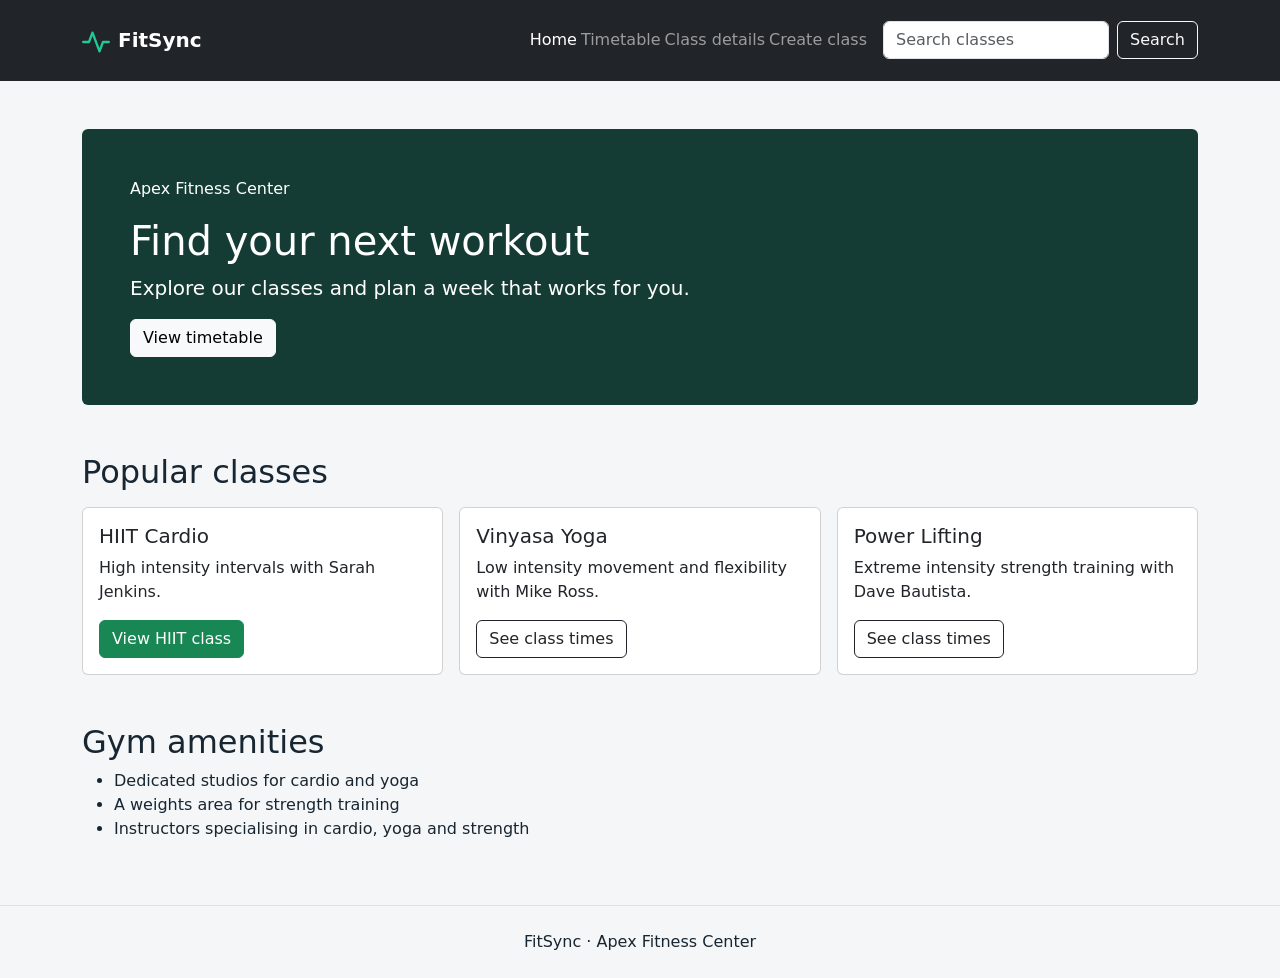
<file: index.html>
<!DOCTYPE html>
<html lang="en">
<head>
  <meta charset="UTF-8">
  <meta name="viewport" content="width=device-width, initial-scale=1.0">
  <title>Home | FitSync</title>
  <link href="https://cdn.jsdelivr.net/npm/bootstrap@5.3.3/dist/css/bootstrap.min.css" rel="stylesheet">
  <link rel="icon" href="logo.svg" type="image/svg+xml">
  <link href="style.css" rel="stylesheet">
</head>
<body>
  <a class="visually-hidden-focusable" href="#main-content">Skip to content</a>
  <header>
    <nav class="navbar navbar-dark bg-dark" aria-label="Main navigation">
      <div class="container site-navbar">
        <a class="navbar-brand fw-bold" href="index.html"><img src="logo.svg" alt="FitSync logo" width="28" height="28" class="me-2 align-middle">FitSync</a>
        <div class="site-nav-content">
          <ul class="navbar-nav site-nav-links">
            <li class="nav-item"><a class="nav-link active" aria-current="page" href="index.html">Home</a></li>
            <li class="nav-item"><a class="nav-link" href="timetable.html">Timetable</a></li>
            <li class="nav-item"><a class="nav-link" href="class-details.html">Class details</a></li>
            <li class="nav-item"><a class="nav-link" href="create-class.html">Create class</a></li>
          </ul>
          <form class="site-search" role="search">
            <label class="visually-hidden" for="site-search-home">Search classes</label>
            <input id="site-search-home" class="form-control" type="search" placeholder="Search classes">
            <button class="btn btn-outline-light" type="submit">Search</button>
          </form>
        </div>
      </div>
    </nav>
  </header>

  <main id="main-content" class="container py-5">
    <section class="hero rounded p-4 p-md-5 mb-5" aria-labelledby="welcome-title">
      <p>Apex Fitness Center</p>
      <h1 id="welcome-title">Find your next workout</h1>
      <p class="lead">Explore our classes and plan a week that works for you.</p>
      <a class="btn btn-light" href="timetable.html">View timetable</a>
    </section>

    <section class="mb-5" aria-labelledby="popular-title">
      <h2 id="popular-title" class="mb-3">Popular classes</h2>
      <div class="row g-3">
        <div class="col-md-4"><article class="card h-100"><div class="card-body"><h3 class="h5">HIIT Cardio</h3><p>High intensity intervals with Sarah Jenkins.</p><a href="class-details.html" class="btn btn-success">View HIIT class</a></div></article></div>
        <div class="col-md-4"><article class="card h-100"><div class="card-body"><h3 class="h5">Vinyasa Yoga</h3><p>Low intensity movement and flexibility with Mike Ross.</p><a href="timetable.html" class="btn btn-outline-dark">See class times</a></div></article></div>
        <div class="col-md-4"><article class="card h-100"><div class="card-body"><h3 class="h5">Power Lifting</h3><p>Extreme intensity strength training with Dave Bautista.</p><a href="timetable.html" class="btn btn-outline-dark">See class times</a></div></article></div>
      </div>
    </section>

    <section aria-labelledby="amenities-title">
      <h2 id="amenities-title">Gym amenities</h2>
      <ul><li>Dedicated studios for cardio and yoga</li><li>A weights area for strength training</li><li>Instructors specialising in cardio, yoga and strength</li></ul>
    </section>
  </main>

  <footer class="border-top py-4 text-center"><p class="mb-0">FitSync &middot; Apex Fitness Center</p></footer>
</body>
</html>
</file>
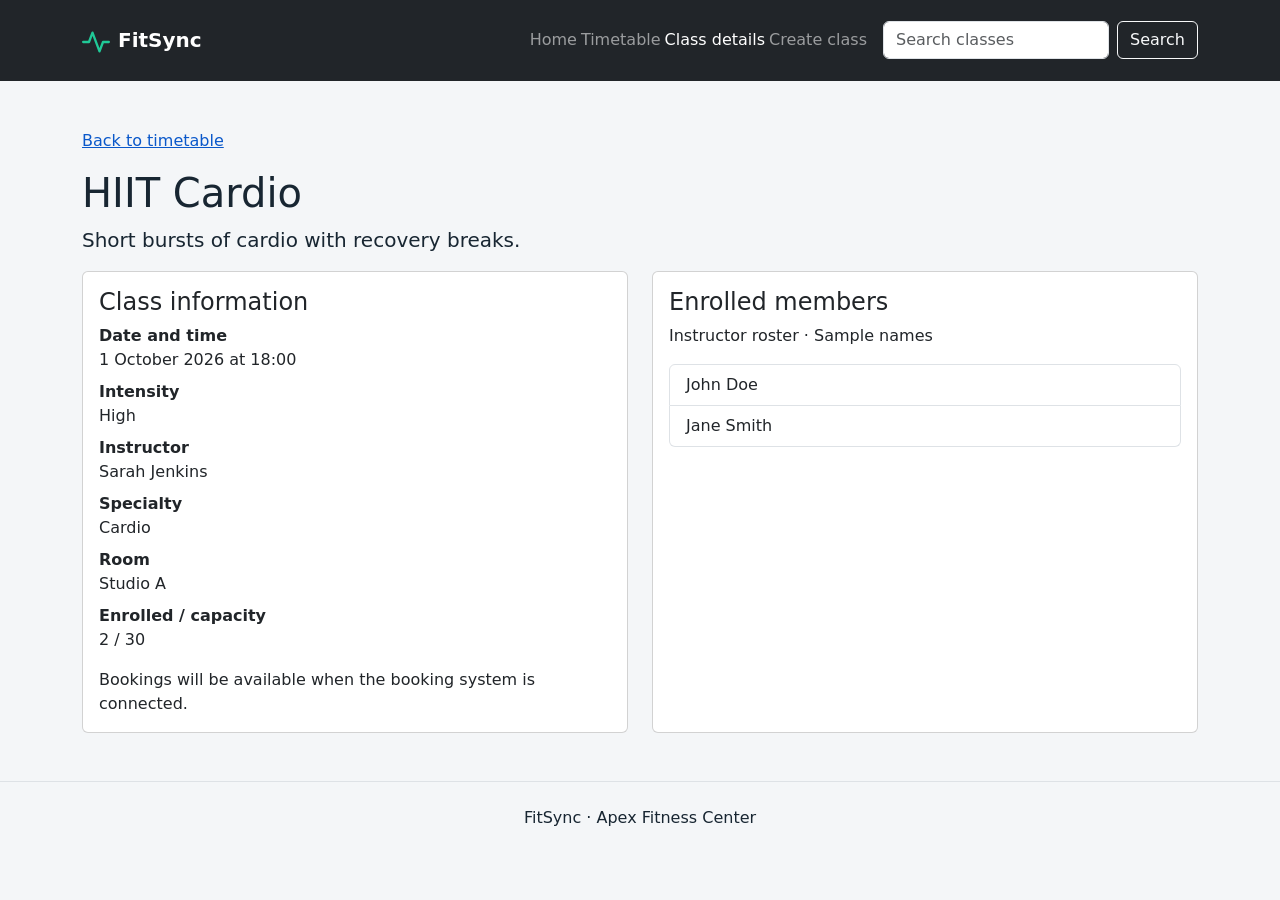
<file: class-details.html>
<!DOCTYPE html>
<html lang="en">
<head>
  <meta charset="UTF-8">
  <meta name="viewport" content="width=device-width, initial-scale=1.0">
  <title>HIIT Cardio | FitSync</title>
  <link href="https://cdn.jsdelivr.net/npm/bootstrap@5.3.3/dist/css/bootstrap.min.css" rel="stylesheet">
  <link rel="icon" href="logo.svg" type="image/svg+xml">
  <link href="style.css" rel="stylesheet">
</head>
<body>
  <a class="visually-hidden-focusable" href="#main-content">Skip to content</a>
  <header>
    <nav class="navbar navbar-dark bg-dark" aria-label="Main navigation">
      <div class="container site-navbar">
        <a class="navbar-brand fw-bold" href="index.html"><img src="logo.svg" alt="FitSync logo" width="28" height="28" class="me-2 align-middle">FitSync</a>
        <div class="site-nav-content">
          <ul class="navbar-nav site-nav-links">
            <li class="nav-item"><a class="nav-link" href="index.html">Home</a></li>
            <li class="nav-item"><a class="nav-link" href="timetable.html">Timetable</a></li>
            <li class="nav-item"><a class="nav-link active" aria-current="page" href="class-details.html">Class details</a></li>
            <li class="nav-item"><a class="nav-link" href="create-class.html">Create class</a></li>
          </ul>
          <form class="site-search" role="search">
            <label class="visually-hidden" for="site-search-details">Search classes</label>
            <input id="site-search-details" class="form-control" type="search" placeholder="Search classes">
            <button class="btn btn-outline-light" type="submit">Search</button>
          </form>
        </div>
      </div>
    </nav>
  </header>

  <main id="main-content" class="container py-5">
    <a href="timetable.html">Back to timetable</a>
    <h1 class="mt-3">HIIT Cardio</h1>
    <p class="lead">Short bursts of cardio with recovery breaks.</p>
    <div class="row g-4">
      <section class="col-md-6" aria-labelledby="information-title"><div class="card h-100"><div class="card-body">
        <h2 id="information-title" class="h4">Class information</h2>
        <dl><dt>Date and time</dt><dd>1 October 2026 at 18:00</dd><dt>Intensity</dt><dd>High</dd><dt>Instructor</dt><dd>Sarah Jenkins</dd><dt>Specialty</dt><dd>Cardio</dd><dt>Room</dt><dd>Studio A</dd><dt>Enrolled / capacity</dt><dd>2 / 30</dd></dl>
        <p class="mb-0">Bookings will be available when the booking system is connected.</p>
      </div></div></section>
      <section class="col-md-6" aria-labelledby="roster-title"><div class="card h-100"><div class="card-body">
        <h2 id="roster-title" class="h4">Enrolled members</h2><p>Instructor roster · Sample names</p><ul class="list-group"><li class="list-group-item">John Doe</li><li class="list-group-item">Jane Smith</li></ul>
      </div></div></section>
    </div>
  </main>
  <footer class="border-top py-4 text-center"><p class="mb-0">FitSync &middot; Apex Fitness Center</p></footer>
</body>
</html>
</file>
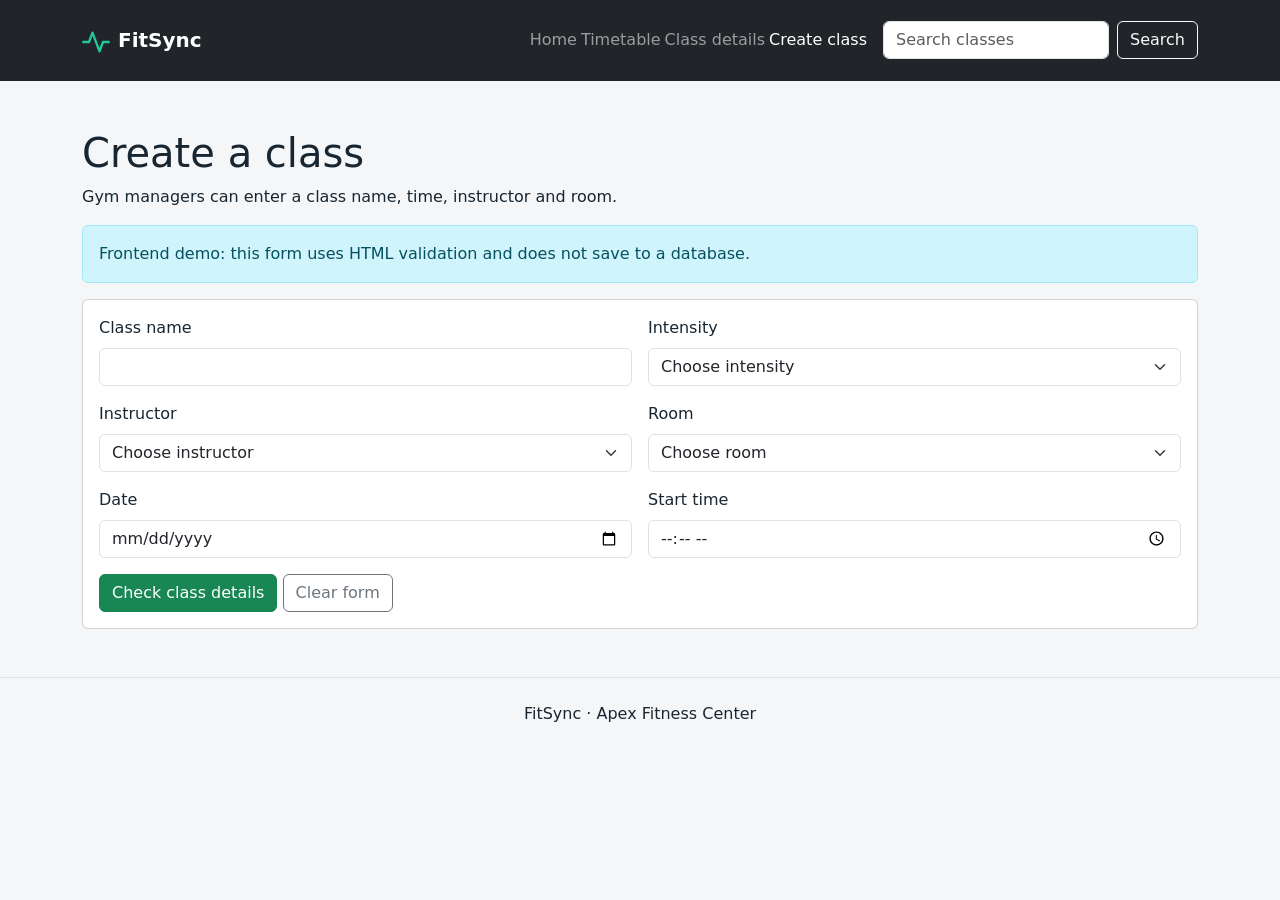
<file: create-class.html>
<!DOCTYPE html>
<html lang="en">
<head>
  <meta charset="UTF-8">
  <meta name="viewport" content="width=device-width, initial-scale=1.0">
  <title>Create class | FitSync</title>
  <link href="https://cdn.jsdelivr.net/npm/bootstrap@5.3.3/dist/css/bootstrap.min.css" rel="stylesheet">
  <link rel="icon" href="logo.svg" type="image/svg+xml">
  <link href="style.css" rel="stylesheet">
</head>
<body>
  <a class="visually-hidden-focusable" href="#main-content">Skip to content</a>
  <header>
    <nav class="navbar navbar-dark bg-dark" aria-label="Main navigation">
      <div class="container site-navbar">
        <a class="navbar-brand fw-bold" href="index.html"><img src="logo.svg" alt="FitSync logo" width="28" height="28" class="me-2 align-middle">FitSync</a>
        <div class="site-nav-content">
          <ul class="navbar-nav site-nav-links">
            <li class="nav-item"><a class="nav-link" href="index.html">Home</a></li>
            <li class="nav-item"><a class="nav-link" href="timetable.html">Timetable</a></li>
            <li class="nav-item"><a class="nav-link" href="class-details.html">Class details</a></li>
            <li class="nav-item"><a class="nav-link active" aria-current="page" href="create-class.html">Create class</a></li>
          </ul>
          <form class="site-search" role="search">
            <label class="visually-hidden" for="site-search-create">Search classes</label>
            <input id="site-search-create" class="form-control" type="search" placeholder="Search classes">
            <button class="btn btn-outline-light" type="submit">Search</button>
          </form>
        </div>
      </div>
    </nav>
  </header>

  <main id="main-content" class="container py-5">
    <h1>Create a class</h1>
    <p>Gym managers can enter a class name, time, instructor and room.</p>
    <p class="alert alert-info">Frontend demo: this form uses HTML validation and does not save to a database.</p>
    <form id="class-form" class="card card-body">
      <div class="row g-3">
        <div class="col-md-6"><label for="class-name" class="form-label">Class name</label><input type="text" id="class-name" name="class_name" class="form-control" maxlength="100" required></div>
        <div class="col-md-6"><label for="intensity" class="form-label">Intensity</label><select id="intensity" name="intensity" class="form-select" required><option value="">Choose intensity</option><option>Low</option><option>Medium</option><option>High</option><option>Extreme</option></select></div>
        <div class="col-md-6"><label for="instructor" class="form-label">Instructor</label><select id="instructor" name="instructor" class="form-select" required><option value="">Choose instructor</option><option value="1">Sarah Jenkins — Cardio</option><option value="2">Mike Ross — Yoga</option><option value="3">Dave Bautista — Strength</option></select></div>
        <div class="col-md-6"><label for="room" class="form-label">Room</label><select id="room" name="room" class="form-select" required><option value="">Choose room</option><option value="1">Studio A — capacity 30</option><option value="2">Studio B — capacity 20</option><option value="3">Weights — capacity 15</option></select></div>
        <div class="col-md-6"><label for="date" class="form-label">Date</label><input type="date" id="date" name="date" class="form-control" required></div>
        <div class="col-md-6"><label for="time" class="form-label">Start time</label><input type="time" id="time" name="time" class="form-control" required></div>
        <div class="col-12"><button type="submit" class="btn btn-success">Check class details</button> <button type="reset" class="btn btn-outline-secondary">Clear form</button></div>
      </div>
    </form>
  </main>
  <footer class="border-top py-4 text-center"><p class="mb-0">FitSync &middot; Apex Fitness Center</p></footer>
</body>
</html>
</file>
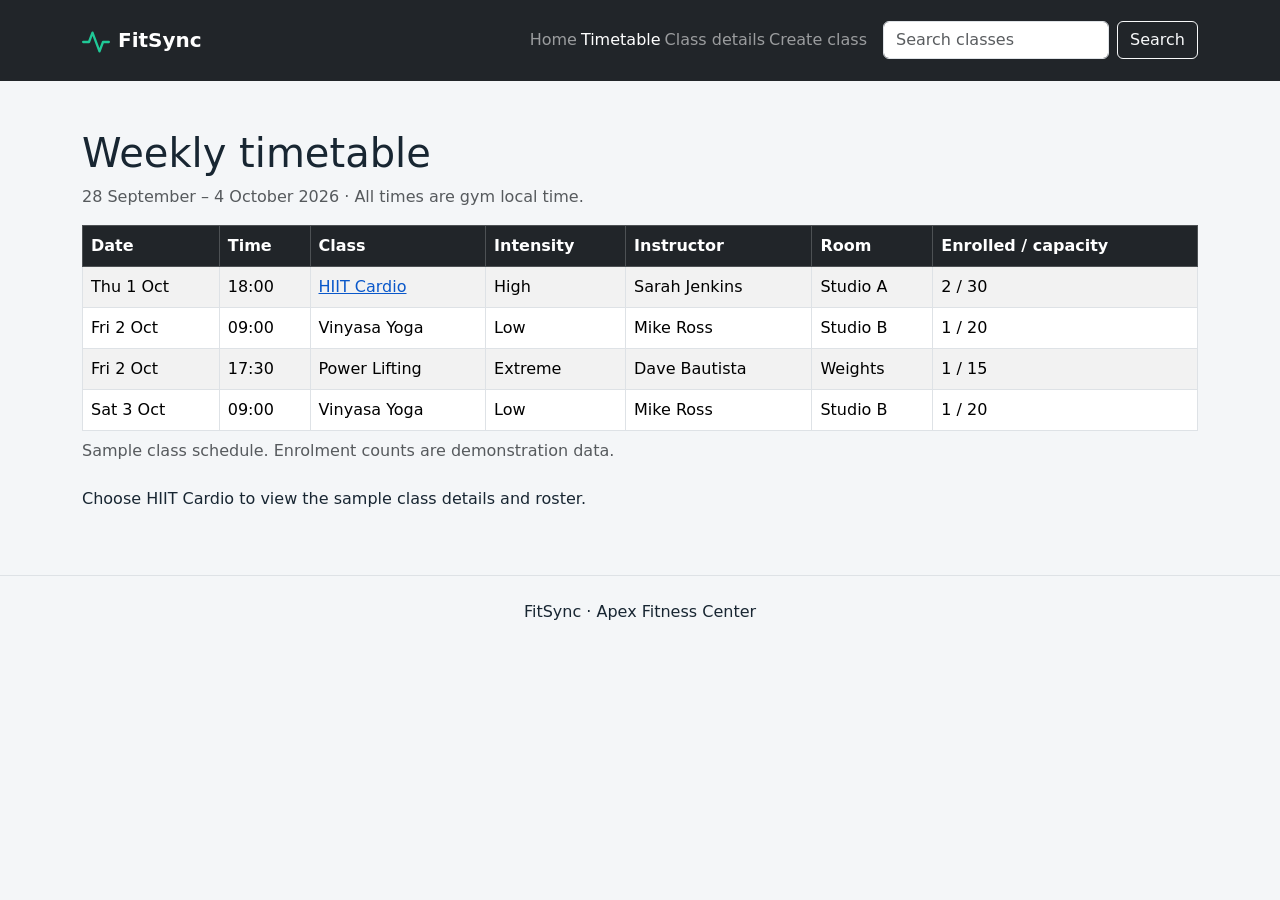
<file: timetable.html>
<!DOCTYPE html>
<html lang="en">
<head>
  <meta charset="UTF-8">
  <meta name="viewport" content="width=device-width, initial-scale=1.0">
  <title>Timetable | FitSync</title>
  <link href="https://cdn.jsdelivr.net/npm/bootstrap@5.3.3/dist/css/bootstrap.min.css" rel="stylesheet">
  <link rel="icon" href="logo.svg" type="image/svg+xml">
  <link href="style.css" rel="stylesheet">
</head>
<body>
  <a class="visually-hidden-focusable" href="#main-content">Skip to content</a>
  <header>
    <nav class="navbar navbar-dark bg-dark" aria-label="Main navigation">
      <div class="container site-navbar">
        <a class="navbar-brand fw-bold" href="index.html"><img src="logo.svg" alt="FitSync logo" width="28" height="28" class="me-2 align-middle">FitSync</a>
        <div class="site-nav-content">
          <ul class="navbar-nav site-nav-links">
            <li class="nav-item"><a class="nav-link" href="index.html">Home</a></li>
            <li class="nav-item"><a class="nav-link active" aria-current="page" href="timetable.html">Timetable</a></li>
            <li class="nav-item"><a class="nav-link" href="class-details.html">Class details</a></li>
            <li class="nav-item"><a class="nav-link" href="create-class.html">Create class</a></li>
          </ul>
          <form class="site-search" role="search">
            <label class="visually-hidden" for="site-search-timetable">Search classes</label>
            <input id="site-search-timetable" class="form-control" type="search" placeholder="Search classes">
            <button class="btn btn-outline-light" type="submit">Search</button>
          </form>
        </div>
      </div>
    </nav>
  </header>

  <main id="main-content" class="container py-5">
    <h1>Weekly timetable</h1>
    <p class="text-body-secondary">28 September – 4 October 2026 · All times are gym local time.</p>
    <div class="table-responsive">
      <table class="table table-striped table-bordered align-middle">
        <caption>Sample class schedule. Enrolment counts are demonstration data.</caption>
        <thead class="table-dark"><tr><th scope="col">Date</th><th scope="col">Time</th><th scope="col">Class</th><th scope="col">Intensity</th><th scope="col">Instructor</th><th scope="col">Room</th><th scope="col">Enrolled / capacity</th></tr></thead>
        <tbody>
          <tr><td>Thu 1 Oct</td><td>18:00</td><td><a href="class-details.html">HIIT Cardio</a></td><td>High</td><td>Sarah Jenkins</td><td>Studio A</td><td>2 / 30</td></tr>
          <tr><td>Fri 2 Oct</td><td>09:00</td><td>Vinyasa Yoga</td><td>Low</td><td>Mike Ross</td><td>Studio B</td><td>1 / 20</td></tr>
          <tr><td>Fri 2 Oct</td><td>17:30</td><td>Power Lifting</td><td>Extreme</td><td>Dave Bautista</td><td>Weights</td><td>1 / 15</td></tr>
          <tr><td>Sat 3 Oct</td><td>09:00</td><td>Vinyasa Yoga</td><td>Low</td><td>Mike Ross</td><td>Studio B</td><td>1 / 20</td></tr>
        </tbody>
      </table>
    </div>
    <p>Choose HIIT Cardio to view the sample class details and roster.</p>
  </main>
  <footer class="border-top py-4 text-center"><p class="mb-0">FitSync &middot; Apex Fitness Center</p></footer>
</body>
</html>
</file>
<file: style.css>
/* Bootstrap CSS provides the base layout and components. No JavaScript is required. */
body {
  background-color: #f4f6f8;
  color: #182632;
}

.hero {
  background-color: #153c34;
  color: white;
}

/* CSS-only responsive navigation. */
.site-navbar {
  display: flex;
  flex-wrap: wrap;
  align-items: center;
  gap: 1rem;
  padding-top: 0.75rem;
  padding-bottom: 0.75rem;
}

.site-nav-content {
  display: flex;
  flex: 1 1 auto;
  align-items: center;
  justify-content: flex-end;
  gap: 1rem;
}

.site-nav-links {
  display: flex;
  flex-direction: row;
  flex-wrap: wrap;
  align-items: center;
  gap: 0.25rem;
}

.site-search {
  display: flex;
  gap: 0.5rem;
  align-items: center;
}

.site-search .form-control {
  min-width: 12rem;
}

@media (max-width: 767.98px) {
  .site-navbar,
  .site-nav-content,
  .site-nav-links,
  .site-search {
    width: 100%;
  }

  .site-nav-content {
    flex-direction: column;
    align-items: stretch;
  }

  .site-nav-links {
    flex-direction: column;
    align-items: flex-start;
  }

  .site-search .form-control {
    min-width: 0;
  }
}

/* Keep keyboard navigation clearly visible. */
a:focus-visible,
button:focus-visible,
input:focus-visible,
select:focus-visible {
  outline: 3px solid #9b5700;
  outline-offset: 3px;
}

a {
  color: #0a58ca;
}

a:hover {
  color: #084298;
}
</file>
